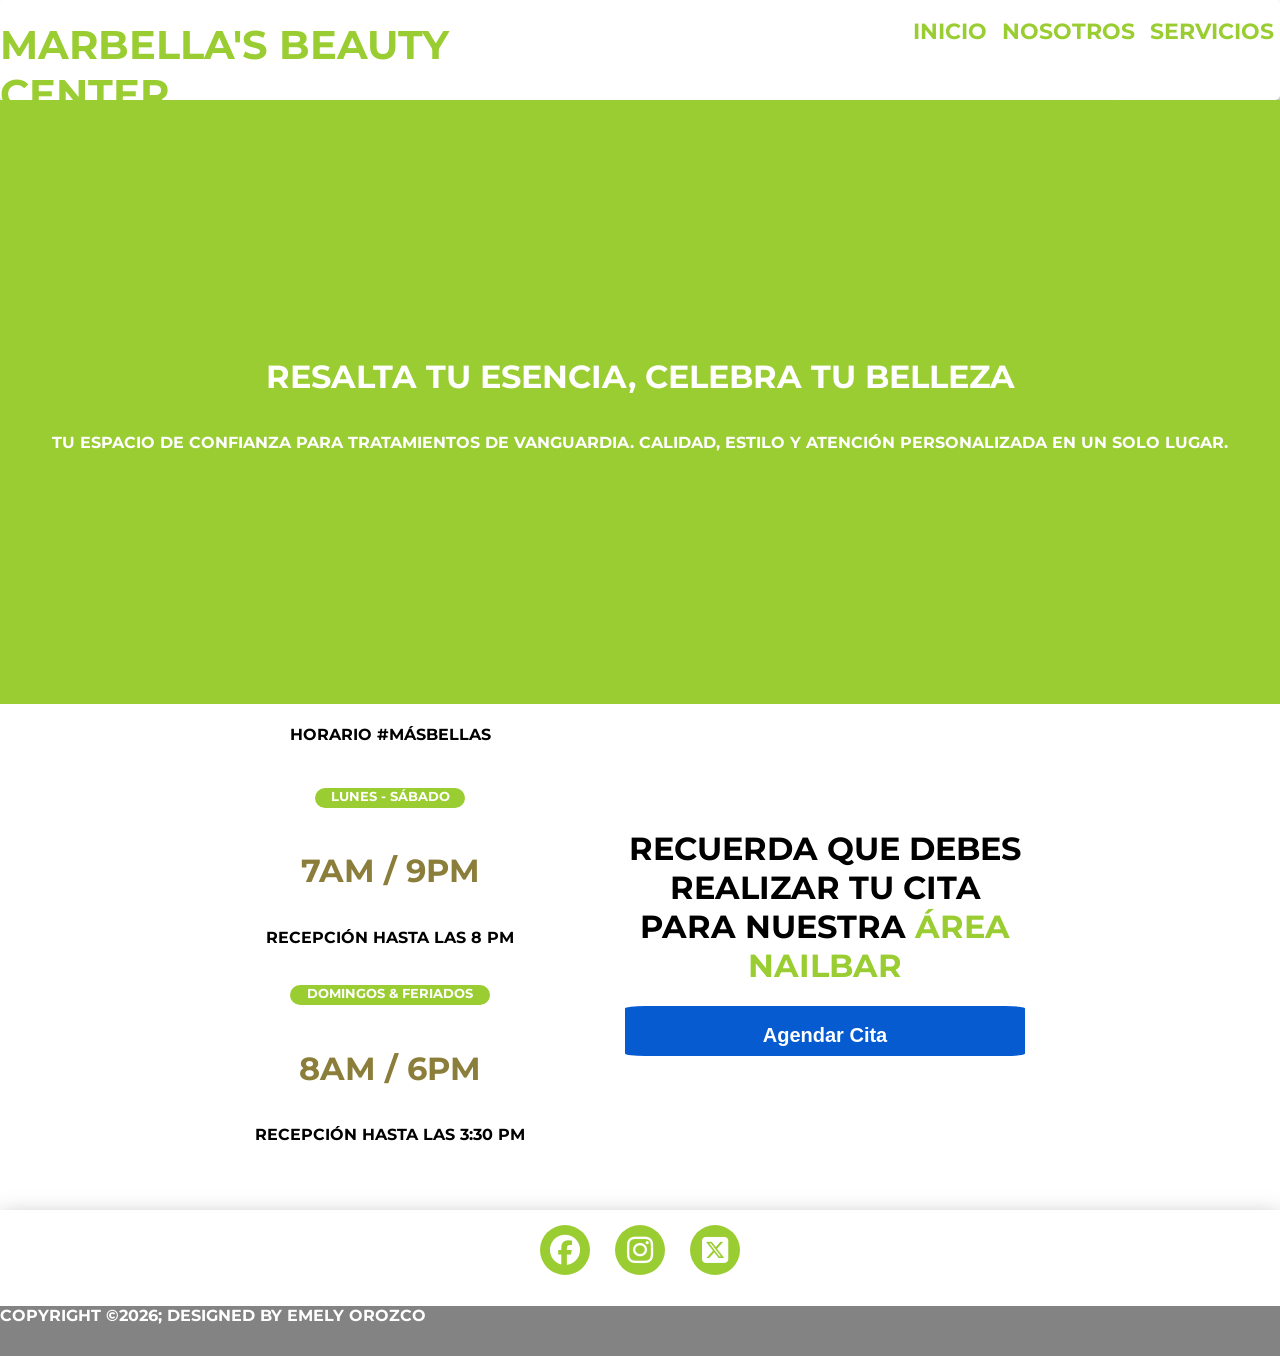
<file: index.html>
<!DOCTYPE html>
<html lang="en">

<head>
    <meta charset="UTF-8">
    <meta name="viewport" content="width=device-width, initial-scale=1.0">
    <title>Document</title>
    <link rel="stylesheet" href="style.css">
    <link rel="stylesheet" href="https://cdnjs.cloudflare.com/ajax/libs/font-awesome/6.5.0/css/all.min.css">
    <link href="https://fonts.googleapis.com/css2?family=Great+Vibes&display=swap" rel="stylesheet">
    <link href="https://fonts.googleapis.com/css2?family=Grand+Hotel&family=Montserrat:wght@400;700&display=swap"
        rel="stylesheet">
    <link rel="stylesheet" href="https://cdnjs.cloudflare.com/ajax/libs/font-awesome/6.5.0/css/all.min.css">
</head>

<body>
    <header>
        <div class="encabezado">
            <h1 class="titulo"> Marbella's Beauty Center</h1>
        </div>
        <div class="Menu">
            <a href="index.html">
                <h2>Inicio</h2>
            </a>
            <a href="nosotros.html">
                <h2>Nosotros</h2>
            </a>
            <a href="servicios.html">
                <h2>Servicios</h2>
            </a>
            <a href="contactanos.html">
                <h2>Citas</h2>
            </a>
        </div>
    </header>

    <Main class="inicio">
        <div class="info">
            <h1>Resalta tu esencia, celebra tu belleza</h1>
            <p>Tu espacio de confianza para tratamientos de vanguardia.
                Calidad, estilo y atención personalizada en un solo lugar.</p>
        </div>
        <div class="citas">
            <div class="horario">
                <h4>Horario #másbellas</h4>
                <h5>Lunes - Sábado</h5>
                <h1>7am / 9pm</h1>
                <p>Recepción hasta las 8 pm</p>
                <h5 id="finSemana">Domingos & Feriados</h5>
                <h1>8am / 6pm</h1>
                <p>Recepción hasta las 3:30 pm</p>
            </div>

            <div class="nails">
                <h1>Recuerda que debes realizar tu cita para nuestra <strong>área NailBar</strong></h1>
                <button><a href="contactanos.html"><h2>Agendar Cita</h2>
            </a></button>
            </div>
        </div>
    </Main>

    <footer>
       <div class="foot">
            <i class="fa-brands fa-facebook" style="color: white; font-size: 30px;"></i>
            <i class="fa-brands fa-instagram" style="color: white; font-size: 30px;"></i>
            <i class="fa-brands fa-square-x-twitter" style="color: white; font-size: 30px;"></i>
        </div>
        <div class="copyright">
            <p>
                Copyright ©2026; Designed by Emely Orozco
            </p>
        </div>
    </footer>
</body>

</html>
</file>
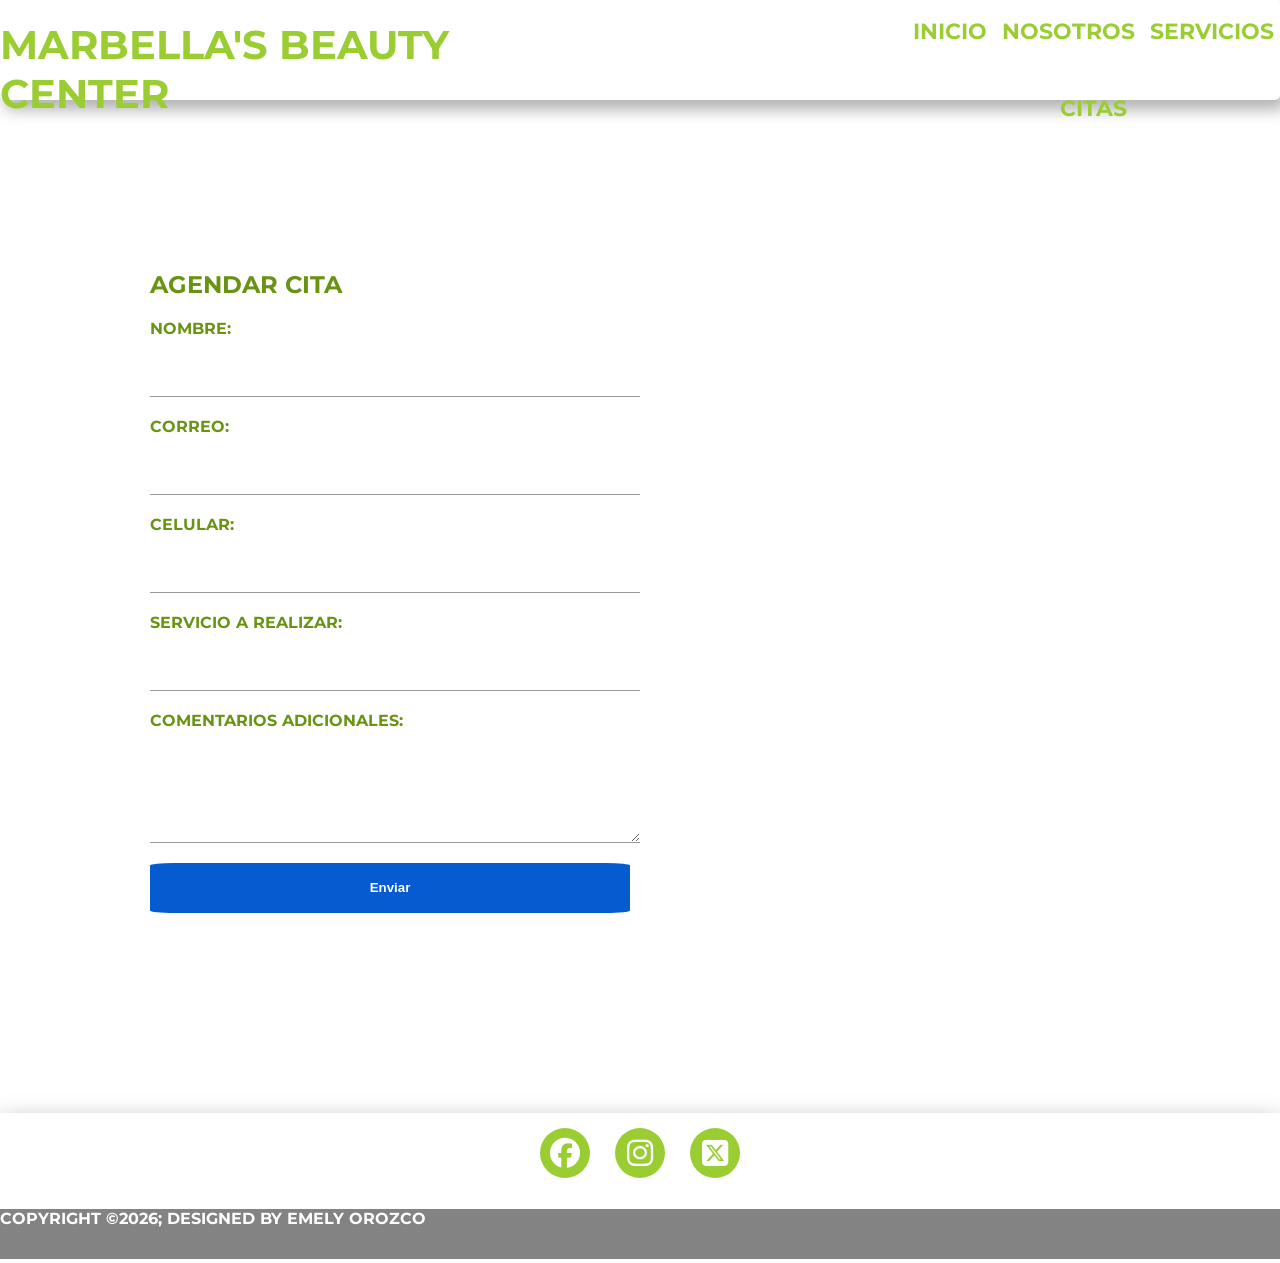
<file: contactanos.html>
<!DOCTYPE html>
<html lang="en">

<head>
    <meta charset="UTF-8">
    <meta name="viewport" content="width=device-width, initial-scale=1.0">
    <title>Document</title>
    <link rel="stylesheet" href="style.css">
    <link rel="stylesheet" href="https://cdnjs.cloudflare.com/ajax/libs/font-awesome/6.5.0/css/all.min.css">
    <link href="https://fonts.googleapis.com/css2?family=Great+Vibes&display=swap" rel="stylesheet">
    <link href="https://fonts.googleapis.com/css2?family=Grand+Hotel&family=Montserrat:wght@400;700&display=swap"
        rel="stylesheet">
</head>

<body>
    <header>
        <div class="encabezado">
            <h1 class="titulo"> Marbella's Beauty Center</h1>
        </div>
        <div class="Menu">
            <a href="index.html">
                <h2>Inicio</h2>
            </a>
            <a href="nosotros.html">
                <h2>Nosotros</h2>
            </a>
            <a href="servicios.html">
                <h2>Servicios</h2>
            </a>
            <a href="contactanos.html">
                <h2>Citas</h2>
            </a>
        </div>
    </header>
    <Main class="contacto">
        <div class="formulario">
            <h2>Agendar Cita</h2>
            <form action="#">
                <label>Nombre:</label>
                <input type="text">
                <label>Correo:</label>
                <input type="email">
                <label>Celular:</label>
                <input type="number">
                <label>Servicio a realizar:</label>
                <input type="text">
                <label>Comentarios adicionales:</label>
                <textarea rows="4"></textarea>
                <button>Enviar</button>
            </form>
        </div>
        <div class="maps">
            <iframe
                src="https://www.google.com/maps/embed?pb=!1m18!1m12!1m3!1d3783.493391820986!2d-69.97889322408328!3d18.506592982584284!2m3!1f0!2f0!3f0!3m2!1i1024!2i768!4f13.1!3m3!1m2!1s0x8eaf8a49cfaa9e9d%3A0x5b228ed1e7fd4ba!2sMarbella%E2%80%99s%20Beauty%20Center!5e0!3m2!1ses-419!2sdo!4v1773710221074!5m2!1ses-419!2sdo"
                width="600" height="450" style="border:0;" allowfullscreen="" loading="lazy"
                referrerpolicy="no-referrer-when-downgrade"></iframe>
        </div>
    </Main>

      <footer>
       <div class="foot">
            <i class="fa-brands fa-facebook" style="color: white; font-size: 30px;"></i>
            <i class="fa-brands fa-instagram" style="color: white; font-size: 30px;"></i>
            <i class="fa-brands fa-square-x-twitter" style="color: white; font-size: 30px;"></i>
        </div>
        <div class="copyright">
            <p>
                Copyright ©2026; Designed by Emely Orozco
            </p>
        </div>
    </footer>
</body>

</html>
</file>
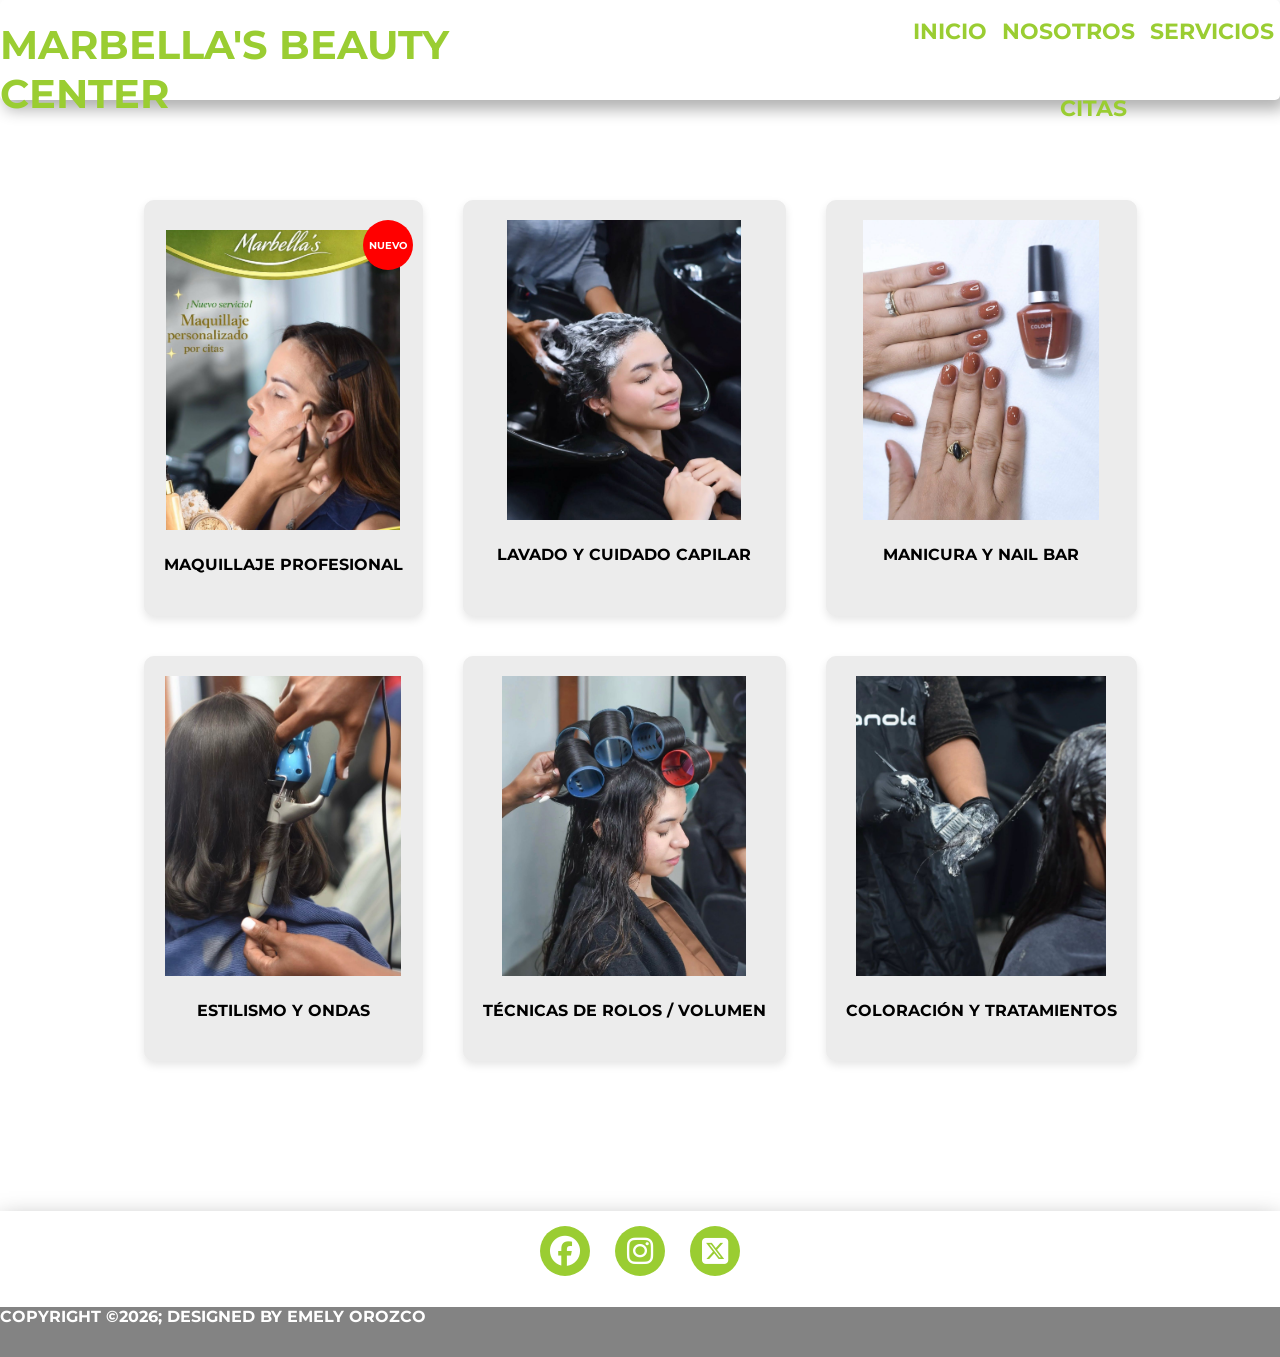
<file: servicios.html>
<!DOCTYPE html>
<html lang="en">

<head>
    <meta charset="UTF-8">
    <meta name="viewport" content="width=device-width, initial-scale=1.0">
    <title>Document</title>
    <link rel="stylesheet" href="style.css">
    <link rel="stylesheet" href="https://cdnjs.cloudflare.com/ajax/libs/font-awesome/6.5.0/css/all.min.css">
    <link href="https://fonts.googleapis.com/css2?family=Great+Vibes&display=swap" rel="stylesheet">
    <link href="https://fonts.googleapis.com/css2?family=Grand+Hotel&family=Montserrat:wght@400;700&display=swap"
        rel="stylesheet">
</head>

<body>
    <header>
        <div class="encabezado">
            <h1 class="titulo"> Marbella's Beauty Center</h1>
        </div>
        <div class="Menu">
            <a href="index.html">
                <h2>Inicio</h2>
            </a>
            <a href="nosotros.html">
                <h2>Nosotros</h2>
            </a>
            <a href="servicios.html">
                <h2>Servicios</h2>
            </a>
            <a href="contactanos.html">
                <h2>Citas</h2>
            </a>
        </div>
    </header>

    <Main>
        <div class="container">
            <div class="caja">
                <div class="circulo">Nuevo</div>
                <img src="multimedia/Maquillaje.jpeg" class="img2">
                <h4>Maquillaje profesional</h4>
            </div>
            <div class="caja">
                <img src="multimedia/Lavado.jpeg" class="img2">
                <h4>Lavado y Cuidado Capilar</h4>
            </div>
            <div class="caja">
                <img src="multimedia/Manicura.jpeg" class="img2">
                <h4>Manicura y Nail Bar</h4>
            </div>
            <div class="caja">
                <img src="multimedia/Rizos.jpeg" class="img2">
                <h4>Estilismo y Ondas</h4>
            </div>
            <div class="caja">
                <img src="multimedia/Rolos.jpeg" class="img2">
                <h4>Técnicas de Rolos / Volumen</h4>
            </div>
            <div class="caja">
                <img src="multimedia/Tintes.jpeg" class="img2">
                <h4>Coloración y Tratamientos</h4>
            </div>
        </div>
    </Main>


    <footer>
        <div class="foot">
            <i class="fa-brands fa-facebook" style="color: white; font-size: 30px;"></i>
            <i class="fa-brands fa-instagram" style="color: white; font-size: 30px;"></i>
            <i class="fa-brands fa-square-x-twitter" style="color: white; font-size: 30px;"></i>
        </div>
        <div class="copyright">
            <p>
                Copyright ©2026; Designed by Emely Orozco
            </p>
        </div>
    </footer>
</body>

</html>
</file>
<file: style.css>
body{
    margin: 0;
    font-family: 'Montserrat', sans-serif;
    font-weight: 700;
    text-transform: uppercase;
    overflow-x: hidden;
}

header{
    background-color: white;
    height: 100px;
    width: auto;
    display: grid;
    grid-template-columns: auto auto;
    color: white;
    border-radius: 5px;
    box-shadow:5px 10px 15px rgba(0, 0, 0, 0.3);
}

.encabezado{
    display: grid;
    grid-template-columns: auto auto;
    align-items: center;
    justify-content: space-around;
    column-gap: 400px;
    row-gap: 25px;
}

.Menu a{
  text-decoration: none;
  color: rgb(154, 205, 50);
  font-weight: 700;
  font-size: 0.9rem;
}

.Menu{
    display: flex;
    flex-wrap: wrap;
    justify-content: center;
    gap: 15px;
}

.Menu h2:hover{
    background-color: #f0f2f5;
    border-radius: 50px;
}

.Menu h2:active{
    color: red;
}

.titulo {
    font-size: 2.5rem;
    margin: 0;
    color : rgb(154, 205, 50);
}

.inicio{
    font-weight: 700;
    text-transform: uppercase;
}

.info{
    background-color: rgb(154, 205, 50);
    min-height: 60vh;
    color: white;
    text-align: center;
    display: flex;
    flex-direction: column;
    justify-content: center;
    align-items: center;
    padding: 2rem;
}

.contacto{
    display: grid;
    grid-template-columns: 1fr 1fr;
    gap: 2rem;
    padding: 2rem;
    column-gap: 20px;
    padding: 150px;
    max-width: 1200px;
    margin: 0 auto;
}

.formulario{
    max-width: 700px;
    width: 100%;
    color:  rgb(105, 148, 19);
}

form{
    display: grid;
    width: 100%;
    row-gap: 20px;

}

button{
    background-color: rgb(6, 91, 209);
    color: white;
    border: none;
    border-radius: 5%;
    height: 50px;
    width: 100%;
    font-weight: 600; 
}

button a{
    text-decoration: none;
    color: white;
}

button:hover{
    background-color: rgb(2, 107, 255);
    transform: scale(1.25);
    box-shadow: 0 10px 20px rgba(0,0,0,0.3);
    border-radius: 0%;
}

textarea{
    border: 1px solid #999;
}

input, textarea{
  width: 100%;          
  border: none;          
  border-bottom: 1px solid #999; 
  padding: 10px 5px;
  font-size: 16px;
  outline: none;
  background: transparent;
}

.maps iframe{
    height: 100%;
    width: 100%;
}

footer{
    background-color: rgb(154, 205, 50);
    width: auto;
    margin-top: 50px;
}

.horario h5, #finSemana{
    background-color:  rgb(154, 205, 50);
    color: white;
    width: 150px;
    height: 20px;
    border-radius: 10px;
    text-align: center;
}

.horario h1{
    color: rgb(139, 125, 58);
}

#finSemana{
    width: 200px;
}

.horario{
    display: flex;
    flex-direction: column;
    align-items: center;
}

.nails strong{
    color: rgb(154, 205, 50);
}

.nails {
    max-width: 400px;
    text-align: center;
    align-content: center;
}

.citas{
    display: grid;
    grid-template-columns: auto auto;
    gap: 100px;
    justify-content: center;
    align-items: center;
}

footer{
    box-shadow: 0 10px 25px rgba(0, 0, 0, 0.4);
    background-color: white;
    width: auto;
}

.foot i{
   display: grid;
    place-items: center;
    background-color: rgb(154, 205, 50);
    border-radius: 50%;
    width: 50px;
    height: 50px;
}

.foot i:hover{
    transform: scale(1.25);
    box-shadow: 0 10px 20px rgba(0,0,0,0.3);
}

.copyright{
    height: 50px;
    background-color: rgb(131, 131, 131);
    color: white;
    justify-items: center;
}


.foot{
    display: grid;
    grid-template-columns: auto auto auto;
    justify-content: center;
    align-content: center;
    column-gap: 25px;
    padding: 15px;
}

.container{
    display: grid;
    grid-template-columns: auto auto auto;
    justify-content: center;
    align-content: center;
    column-gap: 40px;
    row-gap: 40px;
    padding: 100px;
}

.caja{
  background-color: #ececec; 
  border-radius: 10px; 
  padding: 20px;
  box-shadow: 0 4px 8px rgba(0, 0, 0, 0.1); 
  text-align: center; 
}

.img2{
    background-color: #999;
    height: 300px;
    width: auto;
}

.caja:hover{
    transform: scale(1.1);
    box-shadow: 0 10px 20px rgba(0,0,0,0.3);
}

.circulo {
    width: 50px;
    height: 50px;
    background-color: red;
    color: white;
    border-radius: 50%;
    display: flex;
    align-items: center;
    justify-content: center;
    font-size: 10px;
    margin-left: auto; 
    margin-right: -10px; 
    margin-bottom: -40px;
    position: relative;         
    animation: nuevo 1.5s infinite;
}

@keyframes nuevo {
    0% { transform: scale(1); }
    50% { transform: scale(1.2); }
    100% { transform: scale(1); }
}

.nosotros{
    display: grid;
    grid-template-columns: 1fr 1fr;
    gap: 40px;
    padding: 20px;
}

.imagenes{
    display: flex;
    flex-direction: column;
    gap: 20px;
}

.imagenes img{
    border-radius: 10px;
}

.historia p{
    font-weight: normal;
    text-align: justify;
}

.historia{
    display: flex;
    flex-direction: column;
    justify-content: flex-start;
    padding-top: 100px;
}

@media (max-width: 768px) {
    
    header {
        height: auto;
        display: flex;
        flex-direction: column;
        padding: 20px 10px;
    }

    .encabezado {
        display: flex;        
        flex-direction: column; 
        align-items: center;    
        justify-content: center;
        column-gap: 0;          
        text-align: center;
        width: 100%;
    }

    .titulo {
        font-size: 1.8rem;     
        margin: 10px 0;
    }

    .Menu {
        display: flex;
        flex-wrap: wrap; 
        justify-content: center;
        column-gap: 15px;
        row-gap: 10px;
    }

    .Menu h2 {
        font-size: 14px; 
    }

    .info {
        height: auto; 
        padding: 60px 20px;
    }

    .contacto {
        grid-template-columns: 1fr; 
        padding: 40px 20px; 
    }

    .formulario {
        max-width: 100%;
    }

    .maps {
        height: 300px; 
    }

    .maps iframe {
        height: 100%;
    }

    .container {
        grid-template-columns: 1fr; 
        padding: 20px;
        row-gap: 30px;
    }

    .caja:hover {
        transform: scale(1.05); 
    }

    .nosotros {
        display: flex;
        flex-direction: column;
        gap: 20px;
        padding: 20px;
    }

    .historia {
        padding-top: 20px; 
        text-align: center;
    }

    .citas {
        grid-template-columns: 1fr;
        gap: 40px;
    }
 
    .foot {
        grid-template-columns: repeat(3, auto);
        gap: 15px;
    }

    .foot i {
        width: 40px; 
        height: 40px;
    }
}
</file>
